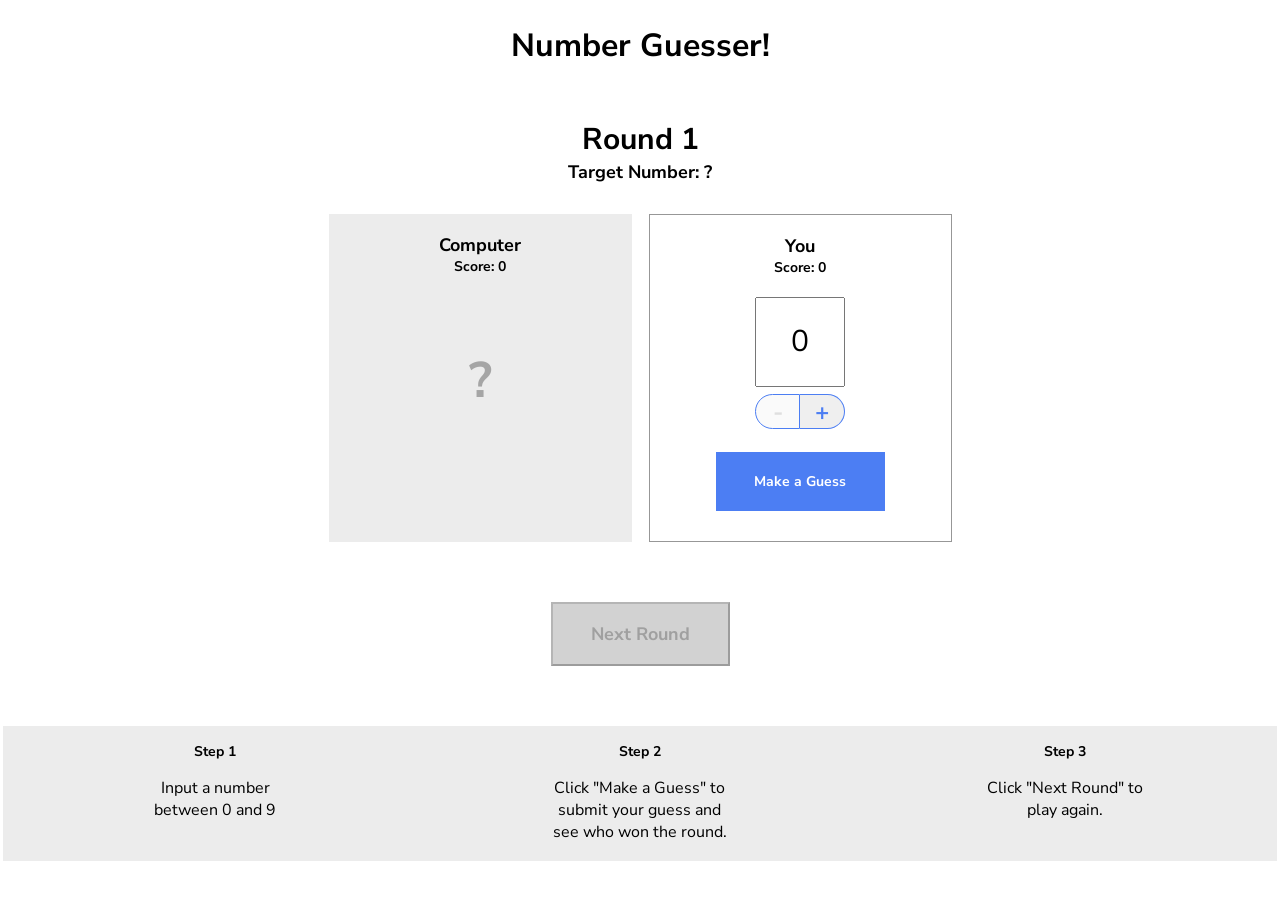
<file: JS/localJSProjects/number-guesser-starting/index.html>
<!doctype html>
<html lang=en>

  <head>
    <meta charset='UTF-8'>
    <meta name='viewport' content='width=device-width, initial-scale=1.0'>
    <title>Number Guesser</title>
    <link href="https://fonts.googleapis.com/css?family=Nunito+Sans:400,700" rel="stylesheet">
    <link rel="stylesheet" href="./style.css">
  </head>
  <body>
    <div class="game-container">
      <header>
        <h1>Number Guesser!</h1>
      </header>
      
      <div class="rounds">
        <p class="round-label">Round <span id="round-number">1</span></p>
        <p class="guess-label">Target Number: <span id="target-number">?</span></p>
      </div>

      <div class="guessing-area">
        <div class="guess computer-guess">
          <div class="guess-title">
            <p class="guess-label">Computer</p>
            <p class="score-label">Score: <span id="computer-score">0</span></p>
          </div>
          <p id="computer-guess">?</p>
          <p class="winning-text" id="computer-wins"></p>
        </div>
        <div class="guess human-guess">
          <div class="guess-title">
            <p class="guess-label">You</p>
            <p class="score-label">Score: <span id="human-score">0</span></p>
          </div>
          <input title='unknown' type="number" id="human-guess" min=0 max=9 value=0>
          <div class="number-controls">
            <button class="number-control left" id="subtract" disabled>-</button>
            <button class="number-control right" id="add">+</button>
          </div>
          <button class="button" id="guess">Make a Guess</button>
        </div>
      </div>

      <div class="next-round-container">
        <button class="button" id="next-round" disabled>Next Round</button>
      </div>

    </div>
    
    <div class="instructions">
      <div class="instruction">
        <h3>Step 1</h3>
        <p>Input a number between 0 and 9</p>
      </div>
      <div class="instruction">
        <h3>Step 2</h3>
        <p>Click "Make a Guess" to submit your guess and see who won the round.</p>
      </div>
      <div class="instruction">
        <h3>Step 3</h3>
        <p>Click "Next Round" to play again.</p>
      </div>
    </div>

    <script src="./script.js"></script>
    <script src="./game.js"></script>
  </body>
</html>
</file>
<file: JS/localJSProjects/number-guesser-starting/style.css>
* {
  font-family: 'Nunito Sans';
  box-sizing: border-box;
}

body {
  margin: 0 auto;
  padding: 3px;
  background-color: #fff;
}

.game-container {
  max-width: 640px;
  margin: 0 auto;
  text-align: center;
}

header {
  display: flex;
  justify-content: center
}

.rounds {
  display: flex;
  flex-direction: column;
  align-items: center;
  margin-bottom: 30px;
}

.round-label {
  font-size: 30px;
  font-weight: 700;
  margin-bottom: 0px;
}

.guess {
  min-width: 303px;
  height: 328px;
  display: flex;
  flex-direction: column;
  align-items: center;
  padding: 19px;
}

.guessing-area {
  display: flex;
  justify-content: space-around;
  align-items: flex-start;
  margin-bottom: 60px;
}

.guess-title {
  display: flex;
  flex-direction: column;
  align-items: center;
  justify-content: flex-start;
  margin-bottom: 20px;
}

.guess-label {
  font-size: 18px;
  font-weight: 700;
  margin: 0;
}

.score-label {
  font-size: 14px;
  font-weight: 700;
  margin: 0;
}

.target-guess {
  display: flex;
  flex-direction: column;
  align-items: center;
  justify-content: flex-start;
}

.computer-guess {
  background-color: #ececec;
}

#computer-guess {
  font-size: 50px;
  font-weight: 700;
  color: #a5a5a5;
}

.human-guess {
  border: 1px solid #979797;
}

.guess input {
  height: 90px;
  width: 90px;
  font-size: 30px;
  text-align: center;
  margin: 0 auto;
  margin-bottom: 7px;
}

.number-controls {
  font-size: 0;
  margin-bottom: 23px;
}

.number-control {
  border: solid 1px #4c7ef3;
  display: inline-block;
  width: 45px;
  height: 35px;
  font-size: 24px;
  font-weight: 700;
  color: #4c7ef3;
  cursor: pointer;
}

.number-controls button[disabled] {
  color: #dfdfdf;
  cursor: default;
}

.left {
  border-top-left-radius: 22.5px;
  border-bottom-left-radius: 22.5px;
}

.right {
  border-top-right-radius: 22.5px;
  border-bottom-right-radius: 22.5px;
  border-left-width: 0px;
}

.controls {
  display: flex;
  justify-content: space-around;
}

.button {
  background-color: #4c7ef3;
  color: #fff;
  cursor: pointer;
}

#guess {
  padding: 20px;
  width: 169px;
  height: 59px;
  border: none;
  font-weight: 700;
  font-size: 14px;
}

input[type=number]::-webkit-inner-spin-button {
  -webkit-appearance: none;
}

#next-round {
  width: 179px;
  height: 64px;
  font-size: 18px;
  font-weight: bold;
  margin-left: auto;
  margin-right: auto;
  margin-bottom: 60px;
}
  
.button[disabled] {
  background-color: #d2d2d2;
  color: #a0a0a0;
  cursor: default;
}

.instructions {
  background-color: #ececec;
  width: 100%;
  display: flex;
  justify-content: space-around;
}

.instruction {
  width: 180px;
  padding: 2px;
  text-align: center;
}

.instructions h3 {
  font-size: 14px;
}


.winning-text, .winning-text[disabled] {
  color: #ec3636;
  font-weight: 700;
}
</file>
